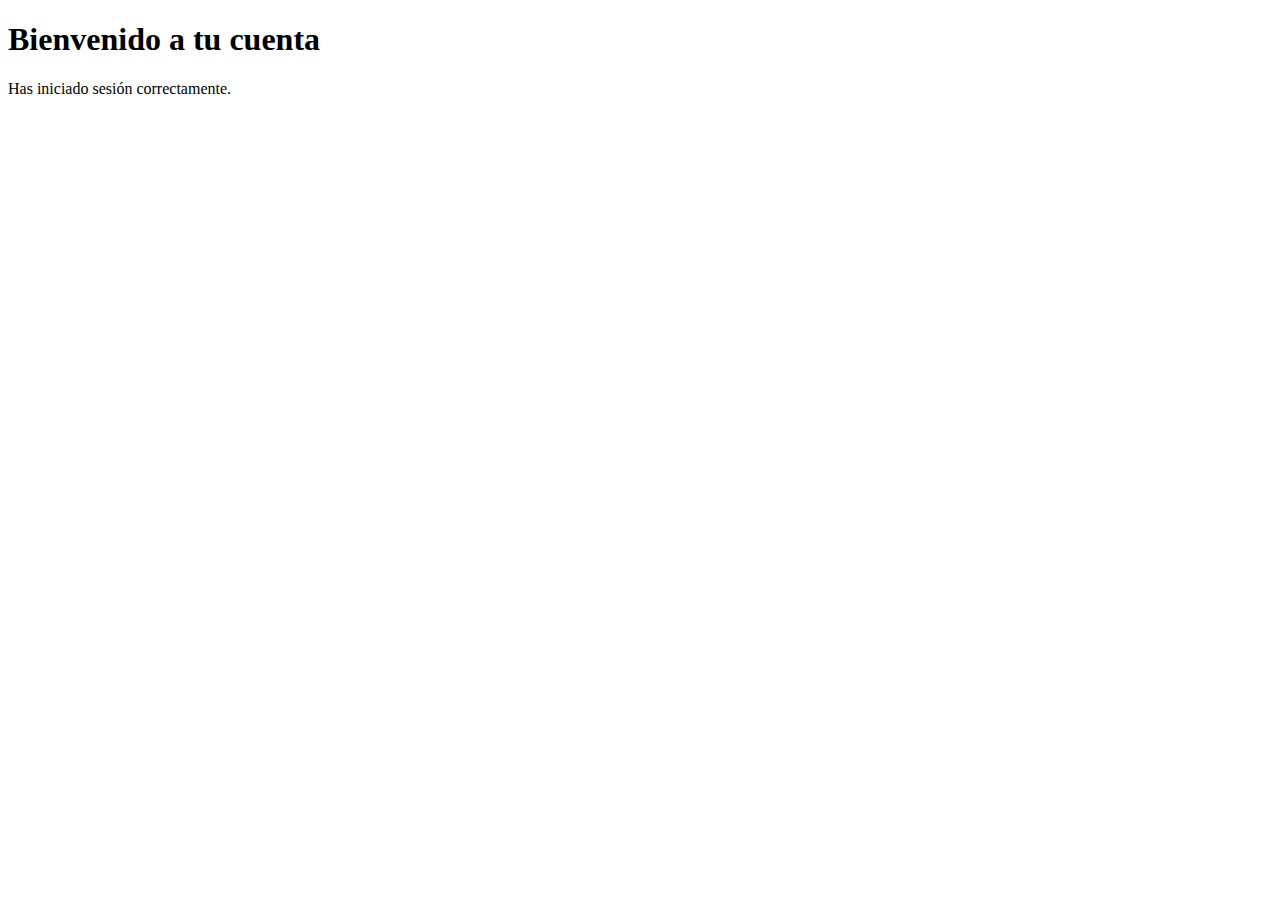
<file: bien.html>
<!DOCTYPE html>
<html lang="es">
<head>
    <meta charset="UTF-8">
    <meta name="viewport" content="width=device-width, initial-scale=1.0">
    <title>Bienvenido</title>
</head>
<body>
    <h1>Bienvenido a tu cuenta</h1>
    <p>Has iniciado sesión correctamente.</p>
</body>
</html>
</file>
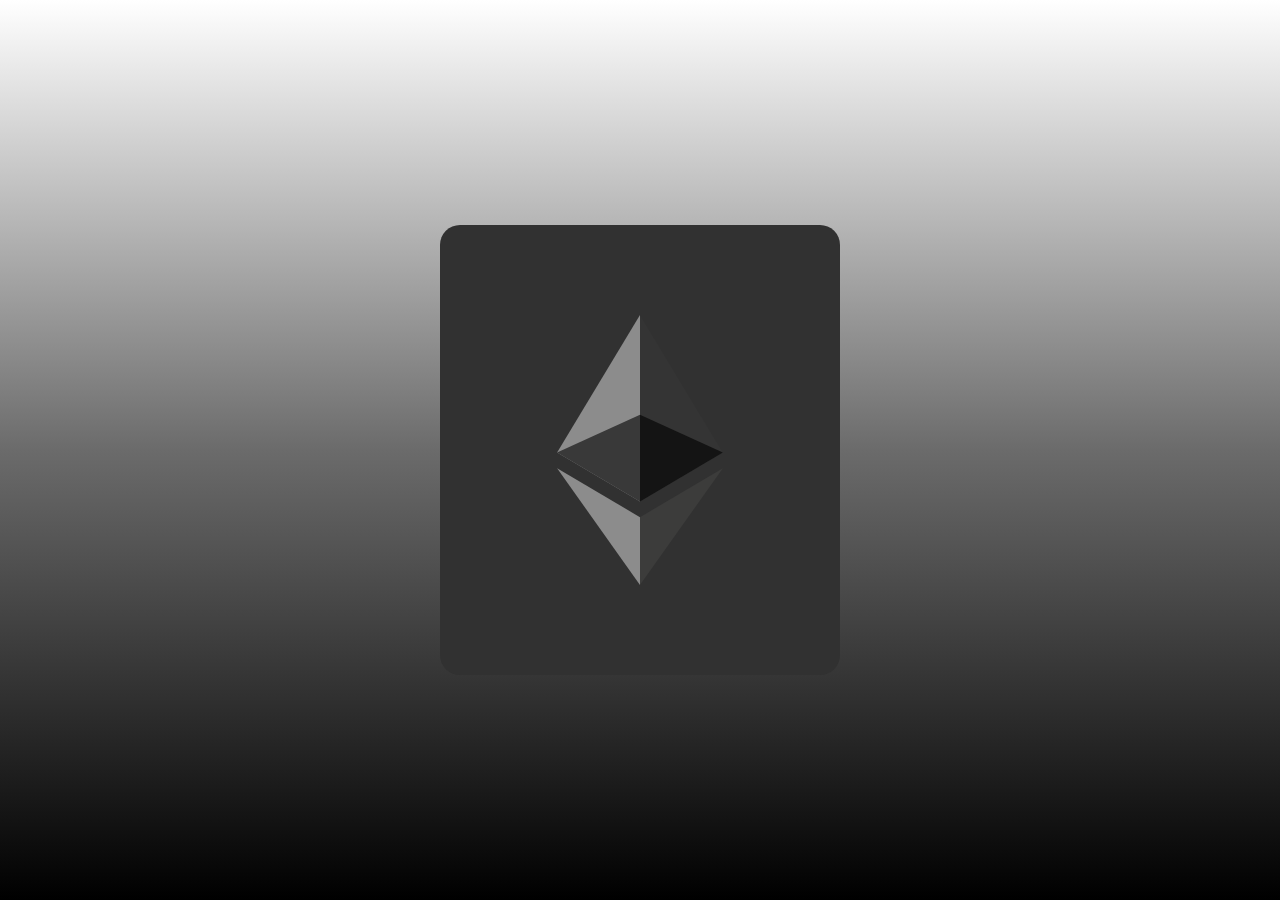
<file: pagina1.html>
<!DOCTYPE html>
<html lang="es">
<head>
    <meta charset="UTF-8">
    <meta name="viewport" content="width=device-width, initial-scale=1.0">
    <title>Registro</title>
         <link rel="stylesheet" href="css/esil.css">
    <script>
        function registrar() {
            const username = document.getElementById("username").value;
            const password = document.getElementById("password").value;

            // Guardar datos en localStorage
            localStorage.setItem("username", username);
            localStorage.setItem("password", password);

            alert("Registro exitoso. Ahora puedes iniciar sesión.");
            window.location.href = "pagina2.html"; // Redirigir a la página de inicio de sesión
        }

   

    </script>
</head>

<div class="card">
  <svg class="img" xmlns="http://www.w3.org/2000/svg" xml:space="preserve" width="100%" height="100%" version="1.1" shape-rendering="geometricPrecision" text-rendering="geometricPrecision" image-rendering="optimizeQuality" fill-rule="evenodd" clip-rule="evenodd" viewBox="0 0 784.37 1277.39" xmlns:xlink="http://www.w3.org/1999/xlink">
 <g id="Layer_x0020_1">
  <metadata id="CorelCorpID_0Corel-Layer"></metadata>
  <g id="_1421394342400">
   <g>
    <polygon fill="#343434" fill-rule="nonzero" points="392.07,0 383.5,29.11 383.5,873.74 392.07,882.29 784.13,650.54"></polygon>
    <polygon fill="#8C8C8C" fill-rule="nonzero" points="392.07,0 -0,650.54 392.07,882.29 392.07,472.33"></polygon>
    <polygon fill="#3C3C3B" fill-rule="nonzero" points="392.07,956.52 387.24,962.41 387.24,1263.28 392.07,1277.38 784.37,724.89"></polygon>
    <polygon fill="#8C8C8C" fill-rule="nonzero" points="392.07,1277.38 392.07,956.52 -0,724.89"></polygon>
    <polygon fill="#141414" fill-rule="nonzero" points="392.07,882.29 784.13,650.54 392.07,472.33"></polygon>
    <polygon fill="#393939" fill-rule="nonzero" points="0,650.54 392.07,882.29 392.07,472.33"></polygon>
   </g>
  </g>
 </g>
</svg>
  <div class="textBox">
    <p class="text head">BIENVENIDO</p>
 

<body>
    <h1>Registro</h1>
    <form onsubmit="event.preventDefault(); registrar();">
        <label for="username">Usuario:</label>
        <input type="text" id="username" required>
        <br>
        <label for="password">Contraseña:</label>
        <input type="password" id="password" required>
        <br>
        <input type="submit" value="Registrar">
        <button>

 <a href="index.html" class="btn-shine">regresar</a>
</button>

    </form>
  </div>
</div>



    


</body>
</html>
</file>
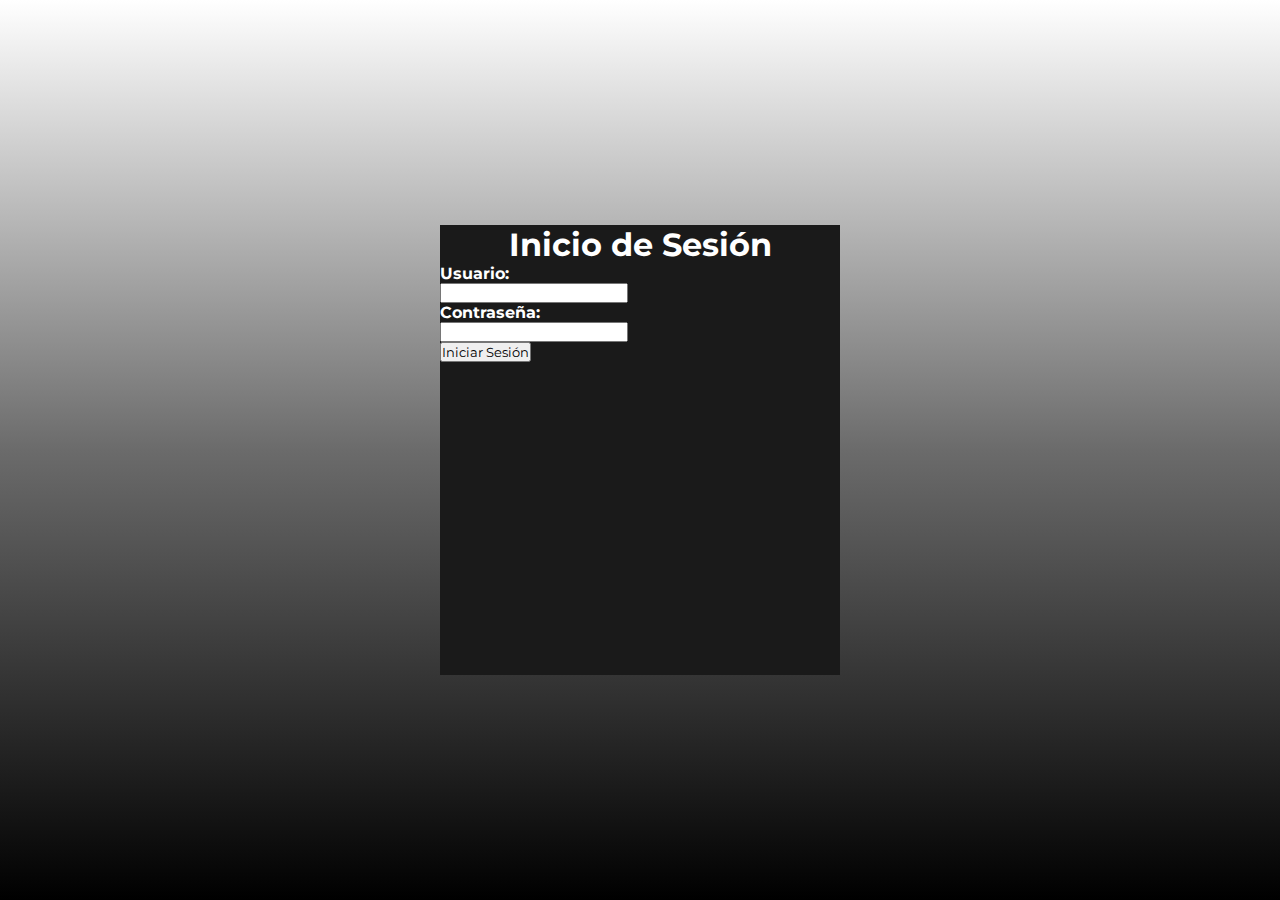
<file: pagina2.html>
<!DOCTYPE html>
<html lang="es">
<head>
    <meta charset="UTF-8">
    <meta name="viewport" content="width=device-width, initial-scale=1.0">
    <title>Inicio de Sesión</title>
     <link rel="stylesheet" href="css/estelo.css">
    <script>
        function iniciarSesion() {
            const username = document.getElementById("username").value;
            const password = document.getElementById("password").value;

            // Obtener datos de localStorage
            const storedUsername = localStorage.getItem("username");
            const storedPassword = localStorage.getItem("password");

            // Verificar credenciales
            if (username === storedUsername && password === storedPassword) {
                alert("Inicio de sesión exitoso. ¡Bienvenido, " + username + "!");
                // Redirigir a una página de bienvenida (puedes crear una)
                window.location.href = "Index.html"; 
            } else {
                alert("Usuario o contraseña incorrectos.");
            }
        }
    </script>
</head>


<body>
   





<div class="card">
  <div class="card2">

    <h1>Inicio de Sesión</h1>
    <form onsubmit="event.preventDefault(); iniciarSesion();">
        <label for="username">Usuario:</label>
         <br>
        <input type="text" id="username" required>
        <br>
        <label for="password">Contraseña:</label>
         <br>
        <input type="password" id="password" required>
        <br>
        <input type="submit" value="Iniciar Sesión">
    </form>

  </div>
</div>
   

</body>
</html>
</file>
<file: css/esil.css>
@import url('https://fonts.googleapis.com/css2?family=Montserrat:wght@300;400;500;600;700&display=swap');

*{
    margin: 0;
    padding: 0;
    box-sizing: border-box;
    font-family: 'Montserrat', sans-serif;
}

body{
                                                                   background: -webkit-linear-gradient(180deg, #ffffff,#6b6b6b,#000000);/* Chrome 10-25, Safari 5.1-6 */                          background: linear-gradient(180deg, #ffffff,#6b6b6b,#000000);/* W3C, IE 10+/ Edge, Firefox 16+, Chrome 26+, Opera 12+, Safari 7+ */                                             
    display: flex;
    align-items: center;
    justify-content: center;
    flex-direction: column;
    height: 100vh;
}


h1{
  text-align: center;
  position: relative;
  width: 80%;
  margin: 50px auto;
}

.card {
  width: 400px;
  height: 450px;
  background: #313131;
  border-radius: 20px;
  ;
  display: flex;
  flex-direction: column;
  align-items: center;
  justify-content: center;
  color: white;
  transition: 0.2s ease-in-out;
}

.img {
  height: 30%;
  position: absolute;
  transition: 0.2s ease-in-out;
  z-index: 1;
}

.textBox {
  opacity: 0;
  display: flex;
  flex-direction: column;
  align-items: center;
  justify-content: center;
  gap: 15px;
  transition: 0.2s ease-in-out;
  z-index: 2;
}

.textBox > .text {
  font-weight: bold;
}

.textBox > .head {
  font-size: 20px;
}

.textBox > .price {
  font-size: 17px;
}

.textBox > span {
  font-size: 12px;
  color: lightgrey;
}

.card:hover > .textBox {
  opacity: 1;
}

.card:hover > .img {
  height: 65%;
  filter: blur(7px);
  animation: anim 3s infinite;
}


@keyframes anim {
  0% {
    transform: translateY(0);
  }

  50% {
    transform: translateY(-20px);
  }

  100% {
    transform: translateY(0);
  }
}


label {
  color: white;
  font-weight: bold;
  display: block;
}

.card:hover {
  transform: scale(1.04) rotate(-1deg);
}




.container{
    background-color: #fff;
    border-radius: 30px;
    box-shadow: 0 5px 15px rgba(0, 0, 0, 0.35);
    position: relative;
    overflow: hidden;
    width: 768px;
    max-width: 100%;
    min-height: 480px;
}

.container p{
    font-size: 14px;
    line-height: 20px;
    letter-spacing: 0.3px;
    margin: 20px 0;
}

.container span{
    font-size: 12px;
}

.container a{
    color: #333;
    font-size: 13px;
    text-decoration: none;
    margin: 15px 0 10px;
}

.container button{
    background-color: #24025a;
    color: #fff;
    font-size: 12px;
    padding: 10px 45px;
    border: 1px solid transparent;
    border-radius: 20px;
    font-weight: 600;
    letter-spacing: 0.5px;
    text-transform: uppercase;
    margin-top: 10px;
    cursor: pointer;
}

.container button.hidden{
    background-color: transparent;
    border-color: #fff;
}

.container form{
    background-color: #fff;
    display: flex;
    align-items: center;
    justify-content: center;
    flex-direction: column;
    padding: 0 40px;
    height: 100%;
}

.container input{
    background-color: #eee;
    border: none;
    margin: 8px 0;
    padding: 10px 15px;
    font-size: 13px;
    border-radius: 8px;
    width: 100%;
    outline: none;
}

.form-container{
    position: absolute;
    top: 0;
    height: 100%;
    transition: all 0.6s ease-in-out;
}

.sign-in{
    left: 0;
    width: 50%;
    z-index: 2;
}

.container.active .sign-in{
    transform: translateX(100%);
}

.sign-up{
    left: 0;
    width: 50%;
    opacity: 0;
    z-index: 1;
}

.container.active .sign-up{
    transform: translateX(100%);
    opacity: 1;
    z-index: 5;
    animation: move 0.6s;
}

@keyframes move{
    0%, 49.99%{
        opacity: 0;
        z-index: 1;
    }
    50%, 100%{
        opacity: 1;
        z-index: 5;
    }
}

.social-icons{
    margin: 20px 0;
}

.social-icons a{
    border: 1px solid #ccc;
    border-radius: 15%;
    display: inline-flex;
    justify-content: center;
    align-items: center;
    margin: 0 3px;
    width: 40px;
    height: 40px;
}

.toggle-container{
    position: absolute;
    top: 0;
    left: 50%;
    width: 50%;
    height: 100%;
    overflow: hidden;
    transition: all 0.7s ease-in-out;
    border-radius: 150px 0 0 100px;
    z-index: 1000;
}

.container.active .toggle-container{
    transform: translateX(-100%);
    border-radius: 0 150px 100px 0;
}

.toggle{
    background-color: #036b11;
    height: 100%;
    background: linear-gradient(to right, #460088, #03af59);
    color: #fff;
    position: relative;
    left: -100%;
    height: 100%;
    width: 200%;
    transform: translateX(0);
    transition: all 0.6s ease-in-out;
}

.container.active .toggle{
    transform: translateX(50%);
}

.toggle-panel{
    position: absolute;
    width: 50%;
    height: 100%;
    display: flex;
    align-items: center;
    justify-content: center;
    flex-direction: column;
    padding: 0 30px;
    text-align: center;
    top: 0;
    transform: translateX(0);
    transition: all 0.6s ease-in-out;
}

.toggle-left{
    transform: translateX(-200%);
}

.container.active .toggle-left{
    transform: translateX(0);
}

.toggle-right{
    right: 0;
    transform: translateX(0);
}

.container.active .toggle-right{
    transform: translateX(200%);
}
</file>
<file: css/estelo.css>
@import url('https://fonts.googleapis.com/css2?family=Montserrat:wght@300;400;500;600;700&display=swap');

*{
    margin: 0;
    padding: 0;
    box-sizing: border-box;
    font-family: 'Montserrat', sans-serif;
}

body{
                                                                   background: -webkit-linear-gradient(180deg, #ffffff,#6b6b6b,#000000);/* Chrome 10-25, Safari 5.1-6 */                          background: linear-gradient(180deg, #ffffff,#6b6b6b,#000000);/* W3C, IE 10+/ Edge, Firefox 16+, Chrome 26+, Opera 12+, Safari 7+ */                                             
    display: flex;
    align-items: center;
    justify-content: center;
    flex-direction: column;
    height: 100vh;
}


h1{
    color: white;
  text-align: center;
  position: relative;
  width: 80%;
  margin: 0px auto;

}


label {
  color: white;
  font-weight: bold;
  display: left;
  
}

.card {
 width: 400px;
 height: 450px;
 background-image: linear-gradient(163deg, white 0%, black 100%);
 border-radius: 20px;
 transition: all .3s;
}

.card2 {
 width: 400px;
 height: 450px;
 background-color: #1a1a1a;
 border-radius:;
 transition: all .2s;
}

.card2:hover {
 transform: scale(0.98);
 border-radius: 20px;
}

.card:hover {
 box-shadow: 0px 0px 30px 1px rgba(0, 255, 117, 0.30);
}


.container{
    background-color: #fff;
    border-radius: 30px;
    box-shadow: 0 5px 15px rgba(0, 0, 0, 0.35);
    position: relative;
    overflow: hidden;
    width: 768px;
    max-width: 100%;
    min-height: 480px;
}

.container p{
    font-size: 14px;
    line-height: 20px;
    letter-spacing: 0.3px;
    margin: 20px 0;
}

.container span{
    font-size: 12px;
}

.container a{
    color: #333;
    font-size: 13px;
    text-decoration: none;
    margin: 15px 0 10px;
}

.container button{
    background-color: #24025a;
    color: #fff;
    font-size: 12px;
    padding: 10px 45px;
    border: 1px solid transparent;
    border-radius: 20px;
    font-weight: 600;
    letter-spacing: 0.5px;
    text-transform: uppercase;
    margin-top: 10px;
    cursor: pointer;
}

.container button.hidden{
    background-color: transparent;
    border-color: #fff;
}

.container form{
    background-color: #fff;
    display: flex;
    align-items: center;
    justify-content: center;
    flex-direction: column;
    padding: 0 40px;
    height: 100%;
}

.container input{
    background-color: #eee;
    border: none;
    margin: 8px 0;
    padding: 10px 15px;
    font-size: 13px;
    border-radius: 8px;
    width: 100%;
    outline: none;
}

.form-container{
    position: absolute;
    top: 0;
    height: 100%;
    transition: all 0.6s ease-in-out;
}

.sign-in{
    left: 0;
    width: 50%;
    z-index: 2;
}

.container.active .sign-in{
    transform: translateX(100%);
}

.sign-up{
    left: 0;
    width: 50%;
    opacity: 0;
    z-index: 1;
}

.container.active .sign-up{
    transform: translateX(100%);
    opacity: 1;
    z-index: 5;
    animation: move 0.6s;
}

@keyframes move{
    0%, 49.99%{
        opacity: 0;
        z-index: 1;
    }
    50%, 100%{
        opacity: 1;
        z-index: 5;
    }
}

.social-icons{
    margin: 20px 0;
}

.social-icons a{
    border: 1px solid #ccc;
    border-radius: 15%;
    display: inline-flex;
    justify-content: center;
    align-items: center;
    margin: 0 3px;
    width: 40px;
    height: 40px;
}

.toggle-container{
    position: absolute;
    top: 0;
    left: 50%;
    width: 50%;
    height: 100%;
    overflow: hidden;
    transition: all 0.7s ease-in-out;
    border-radius: 150px 0 0 100px;
    z-index: 1000;
}

.container.active .toggle-container{
    transform: translateX(-100%);
    border-radius: 0 150px 100px 0;
}

.toggle{
    background-color: #036b11;
    height: 100%;
    background: linear-gradient(to right, #460088, #03af59);
    color: #fff;
    position: relative;
    left: -100%;
    height: 100%;
    width: 200%;
    transform: translateX(0);
    transition: all 0.6s ease-in-out;
}

.container.active .toggle{
    transform: translateX(50%);
}

.toggle-panel{
    position: absolute;
    width: 50%;
    height: 100%;
    display: flex;
    align-items: center;
    justify-content: center;
    flex-direction: column;
    padding: 0 30px;
    text-align: center;
    top: 0;
    transform: translateX(0);
    transition: all 0.6s ease-in-out;
}

.toggle-left{
    transform: translateX(-200%);
}

.container.active .toggle-left{
    transform: translateX(0);
}

.toggle-right{
    right: 0;
    transform: translateX(0);
}

.container.active .toggle-right{
    transform: translateX(200%);
}
</file>
